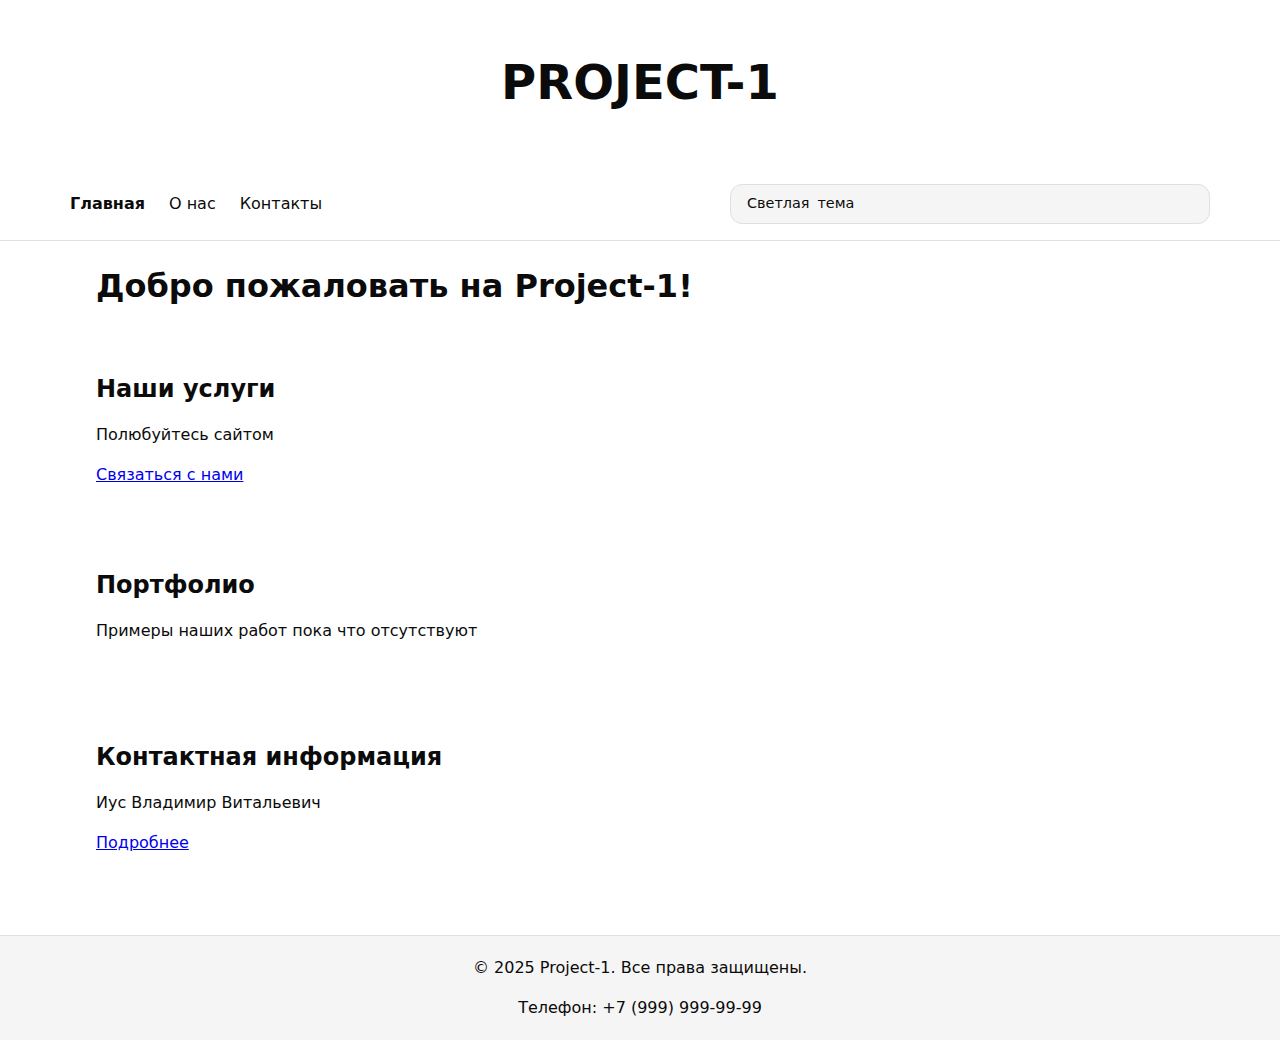
<file: src/index.html>
<!DOCTYPE html>
<html lang="ru">
<head>
    <meta charset="UTF-8">
    <meta name="viewport" content="width=device-width, initial-scale=1.0">
    <title>Главная - Project-1</title>
    <meta name="description" content="Краткое описание главной страницы вашего сайта">
    <link rel="icon" href="assets/favicon.ico" type="image/x-icon">
    <link rel="stylesheet" href="style.css">
</head>
<body>
    <!-- Шапка сайта -->
    <header class="site-header">
        <div class="asd"><a class="site-header__brand" href="http://127.0.0.1:3002/src/index.html">PROJECT-1</a></div>
        <!-- Главное меню навигации -->
        <nav>
            <ul class="site-nav__list">
                <li><a class="site-nav__link site-nav__link--active" href="index.html">Главная</a></li>
                <li><a class="site-nav__link" href="about.html">О нас</a></li>
                <li><a class="site-nav__link" href="contacts.html">Контакты</a></li>
            </ul>
        </nav>
        <button class="theme-toggle" type="button" aria-pressed="false">тема</button>
        <script defer>
            const KEY='theme', btn=document.querySelector('.theme-toggle');
            const prefersDark = matchMedia('(prefers-color-scheme: dark)').matches;
            // Автовыбор: системная тема или сохранённый выбор пользователя
            if(localStorage.getItem(KEY)==='dark' || (!localStorage.getItem(KEY) && prefersDark)){
                document.body.classList.add('theme-dark');
                btn?.setAttribute('aria-pressed','true');
            }
            // Переключение по кнопке с сохранением в localStorage
            btn?.addEventListener('click', ()=>{
                const isDark=document.body.classList.toggle('theme-dark');
                btn.setAttribute('aria-pressed', String(isDark));
                localStorage.setItem(KEY, isDark ? 'dark' : 'light');
            });
        </script>
    </header>
    <!-- Уникальное основное содержимое страницы -->
    <main class="container">
        <h1>Добро пожаловать на Project-1!</h1>
        <!-- Секция 1 с якорем -->
        <section id="services" class="section">
            <h2 class="section__title">Наши услуги</h2>
            <p>Полюбуйтесь сайтом</p>
            <a href="contacts.html">Связаться с нами</a> <!-- Якорная ссылка внутри страницы -->
        </section>
        <!-- Секция 2 с якорем -->
        <section id="portfolio" class="section">
            <h2 class="section__title">Портфолио</h2>
            <p>Примеры наших работ пока что отсутствуют</p>
        </section>
        <!-- Секция 3 с якорем -->
        <section id="contacts" class="section">
            <h2 class="section__title">Контактная информация</h2>
            <p>Иус Владимир Витальевич</p>
            <a href="about.html">Подробнее</a> <!-- Ссылка на отдельную страницу -->
        </section>
    </main>
    <!-- Подвал сайта -->
    <footer>
        <p>&copy; 2025 Project-1. Все права защищены.</p>
        <p>Телефон: +7 (999) 999-99-99</p>
    </footer>
</body>
</html>
</file>
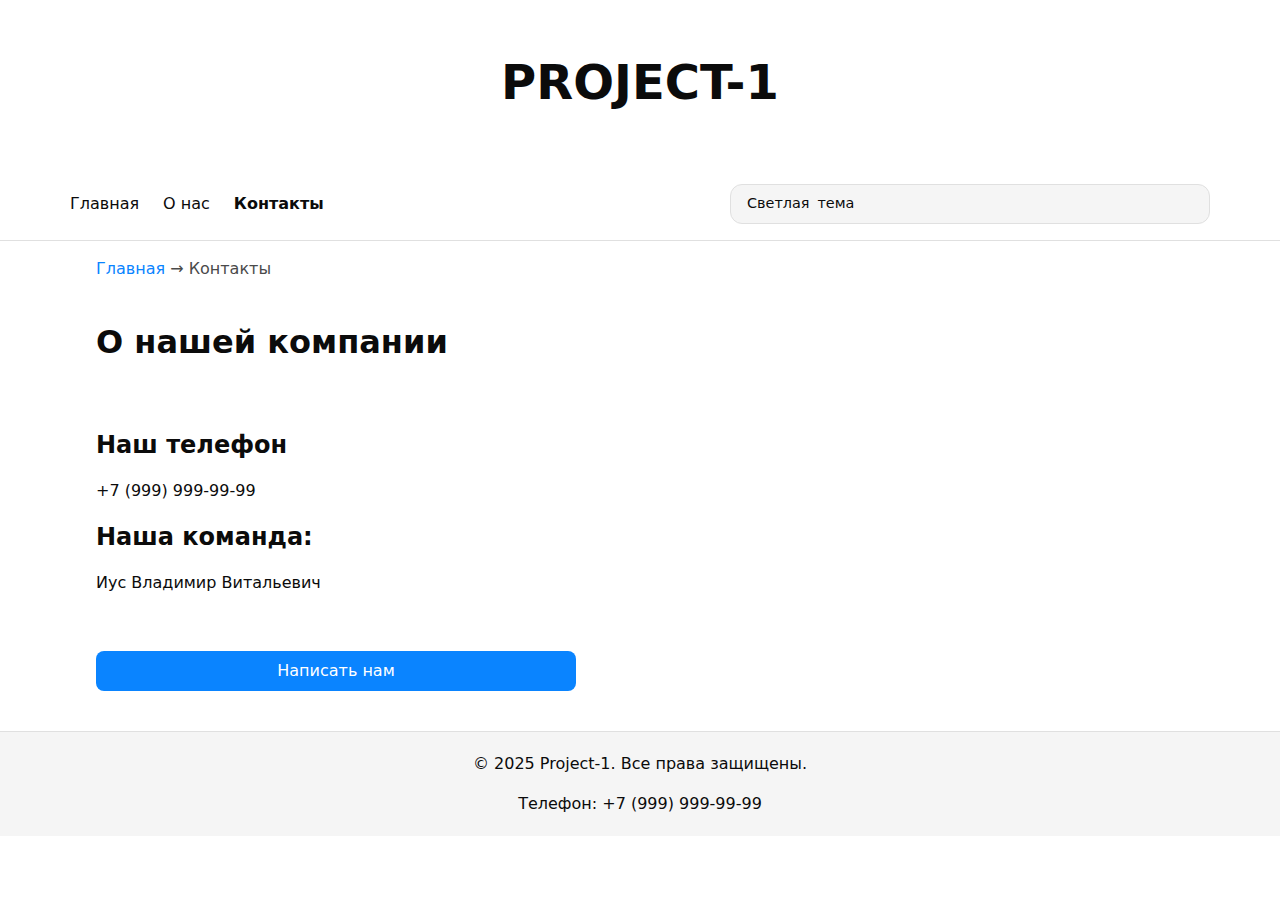
<file: src/contacts.html>
<!DOCTYPE html>
<html lang="ru">
<head>
    <meta charset="UTF-8">
    <meta name="viewport" content="width=device-width, initial-scale=1.0">
    <link rel="icon" href="assets/favicon.ico" type="image/x-icon">
    <link rel="stylesheet" href="style.css">
    <script src="logic.js" defer></script>
    <script src="phone.js" defer></script>
    <title>Контакты - Project-1</title>
    <meta name="description" content="Контакты">
</head>
<body>
    <header class="site-header">
        <div class="asd"><a class="site-header__brand" href="http://127.0.0.1:3002/src/index.html">PROJECT-1</a></div>
        <nav>
            <ul class="site-nav__list">
                <li><a class="site-nav__link" href="index.html">Главная</a></li>
                <li><a class="site-nav__link" href="about.html">О нас</a></li>
                <li><a class="site-nav__link site-nav__link--active" href="contacts.html">Контакты</a></li>
            </ul>
        </nav>
        <button class="theme-toggle" type="button" aria-pressed="false">тема</button>
        <script defer>
            const KEY='theme', btn=document.querySelector('.theme-toggle');
            const prefersDark = matchMedia('(prefers-color-scheme: dark)').matches;
            // Автовыбор: системная тема или сохранённый выбор пользователя
            if(localStorage.getItem(KEY)==='dark' || (!localStorage.getItem(KEY) && prefersDark)){
                document.body.classList.add('theme-dark');
                btn?.setAttribute('aria-pressed','true');
            }
            // Переключение по кнопке с сохранением в localStorage
            btn?.addEventListener('click', ()=>{
                const isDark=document.body.classList.toggle('theme-dark');
                btn.setAttribute('aria-pressed', String(isDark));
                localStorage.setItem(KEY, isDark ? 'dark' : 'light');
            });
        </script>
    </header>
    <main class="container">
        <!-- Простые "хлебные крошки" -->
        <nav class="breadcrumbs" aria-label="Хлебные крошки">
            <a href="index.html">Главная</a> →
            <span>Контакты</span>
        </nav>
        <h1>О нашей компании</h1>
        <section class="section">
            <h2 class="section__title">Наш телефон</h2>
            <p>+7 (999) 999-99-99</p>
            <h2 class="section__title">Наша команда:</h2>
            <p>Иус Владимир Витальевич</p>
        </section>
        <!-- Кнопка открытия модалки -->
        <!-- Кнопка открытия модалки -->
        <button id="openDialog" type="button">Написать нам</button>

        <!-- Модалка с формой -->
        <dialog id="contactDialog" aria-labelledby="dialogTitle">
            <h2 id="dialogTitle">Обратная связь</h2>
            <form id="contactForm" method="dialog" novalidate>
                <label for="name">Имя</label>
                <input id="name" name="name" type="text" required minlength="2" autocomplete="given-name">
                
                <label for="email">E-mail</label>
                <input id="email" name="email" type="email" required autocomplete="email">
                
                <label for="phone">Телефон</label>
                <input id="phone" name="phone" type="tel" inputmode="tel" autocomplete="tel"
                    aria-describedby="phoneHelp" placeholder="+7 (___) ___-__-__"
                    required pattern="^\+7 \(\d{3}\) \d{3}-\d{2}-\d{2}$">
                <small id="phoneHelp">Формат: +7 (900) 000-00-00</small>
                
                <label for="date">Дата</label>
                <input id="date" name="date" type="date">
                
                <label for="topic">Тема</label>
                <select id="topic" name="topic" required>
                    <option value="">Выберите тему</option>
                    <option>Вопрос</option>
                    <option>Заказ</option>
                </select>
                
                <label for="message">Сообщение</label>
                <textarea id="message" name="message" rows="4" required></textarea>
                
                <div class="form-actions">
                    <button type="button" id="closeDialog">Закрыть</button>
                    <button type="submit">Отправить</button>
                </div>
            </form>
        </dialog>
    </main>
    <footer>
        <p>&copy; 2025 Project-1. Все права защищены.</p>
        <p>Телефон: +7 (999) 999-99-99</p>
    </footer>
</body>
</html>
</file>
<file: src/style.css>
/* ===== CSS Reset и БАЗОВЫЕ СТИЛИ ===== */
* { box-sizing: border-box; }
html, body { margin: 0; padding: 0; }
body {
    font-family: system-ui, -apple-system, "Segoe UI", Roboto, Arial, sans-serif;
    line-height: 1.5;
    color: var(--color-fg, #0b0b0b);
    background-color: var(--color-bg, #fff);
    transition: background-color 0.3s ease, color 0.3s ease;
}

/* ===== ДИЗАЙН-ТОКЕНЫ (CSS Переменные) ===== */
:root {
    /* Палитра (светлая тема) */
    --color-bg: #fff;
    --color-bg-secondary: #f5f5f5;
    --color-fg: #0b0b0b;
    --color-fg-secondary: #4a4a4a;
    --color-muted: #666;
    --color-primary: #0a84ff;
    --color-primary-hover: #0066cc;
    --color-danger: #b00020;
    --color-border: #e0e0e0;
    --color-shadow: rgba(0, 0, 0, 0.08);
    
    /* Типографика */
    --font-body: system-ui, -apple-system, "Segoe UI", Roboto, Arial, sans-serif;
    
    /* Размеры и отступы */
    --space-1: 4px;
    --space-2: 8px;
    --space-3: 16px;
    --space-4: 24px;
    --space-5: 40px;
    
    /* Декоративные */
    --radius: 12px;
    --shadow: 0 1px 2px var(--color-shadow), 0 8px 24px var(--color-shadow);
}

/* Тёмная тема */
body.theme-dark {
    --color-bg: #1a1a1a;
    --color-bg-secondary: #2d2d2d;
    --color-fg: #f0f0f0;
    --color-fg-secondary: #b0b0b0;
    --color-muted: #888;
    --color-primary: #3a9dff;
    --color-primary-hover: #5ab1ff;
    --color-border: #444;
    --color-shadow: rgba(0, 0, 0, 0.3);
}

/* ===== СТИЛИ ДЛЯ ПЕРЕКЛЮЧАТЕЛЯ ТЕМЫ ===== */
.theme-toggle {
    background-color: var(--color-bg-secondary);
    color: var(--color-fg);
    border: 1px solid var(--color-border);
    border-radius: var(--radius);
    padding: var(--space-2) var(--space-3);
    cursor: pointer;
    font-size: 0.9rem;
    transition: all 0.2s ease;
    display: flex;
    align-items: center;
    gap: var(--space-2);
}

.theme-toggle:hover {
    background-color: var(--color-primary);
    color: white;
    border-color: var(--color-primary);
}

.theme-toggle:active {
    transform: scale(0.98);
}

.theme-toggle[aria-pressed="true"] {
    background-color: var(--color-primary);
    color: white;
}

/* Иконка для переключателя темы */
.theme-toggle::before {
    content: "Светлая";
}

.theme-toggle[aria-pressed="true"]::before {
    content: "Тёмная";
}

/* ===== ОСНОВНЫЕ СТИЛИ ДЛЯ ФОРМ ===== */
label {
    display: block;
    margin: 0.5rem 0 0.25rem;
    color: var(--color-fg);
}
input, select, textarea, button {
    width: 100%;
    max-width: 480px;
    padding: .5rem .75rem;
    border: 1px solid var(--color-border);
    border-radius: 8px;
    background: var(--color-bg);
    font: inherit;
    color: var(--color-fg);
    transition: border-color 0.2s ease, background-color 0.3s ease;
}
/* Кнопка по умолчанию */
button, [type="submit"] {
    background: var(--color-primary);
    color: #fff;
    border: none;
    cursor: pointer;
    padding: var(--space-2) var(--space-4);
}
/* Состояния элементов формы */
:where(a, input, select, textarea, button):focus-visible {
    outline: 2px solid var(--color-primary);
    outline-offset: 2px;
}
button:hover { background-color: var(--color-primary-hover); }
:disabled, [aria-disabled="true"] { opacity: .6; cursor: not-allowed; }
[aria-invalid="true"] { border-color: var(--color-danger); }

/* ===== СТИЛИ ДЛЯ МОДАЛЬНОГО ОКНА ===== */
.modal[hidden] { display: none; }
.modal {
    position: fixed;
    inset: 0;
    display: grid;
    place-items: center;
    z-index: 1000;
}
.modal__backdrop {
    position: absolute;
    inset: 0;
    background: rgba(0,0,0,.5);
}
.modal__window {
    position: relative;
    z-index: 1;
    background: var(--color-bg);
    border-radius: var(--radius, 12px);
    padding: var(--space-4, 1.25rem);
    width: min(92vw, 520px);
    max-height: 90vh;
    overflow-y: auto;
    color: var(--color-fg);
    box-shadow: var(--shadow);
    border: 1px solid var(--color-border);
}
.form-actions {
    display: flex;
    gap: .5rem;
    margin-top: var(--space-4, 1rem);
}

/* ===== СТИЛИ ДЛЯ НАВИГАЦИИ И ШАПКИ (БЭМ) ===== */
.site-header {
    padding: var(--space-3);
    background-color: var(--color-bg);
    border-bottom: 1px solid var(--color-border);
    display: flex;
    justify-content: space-between;
    align-items: center;
    flex-wrap: wrap;
    gap: var(--space-3);
    padding-left: 70px;
    padding-right: 70px;
}
.site-nav__list {
    display: flex;
    gap: var(--space-4);
    list-style: none;
    padding: 0;
    margin: 0;
}
.site-nav__link {
    color: var(--color-fg);
    text-decoration: none;
    transition: color 0.2s ease;
}
.site-nav__link:hover,
.site-nav__link:focus { 
    color: var(--color-primary); 
}
.site-nav__link--active { font-weight: bold; }
.site-nav__link--cta {
    background-color: var(--color-primary);
    color: white;
    padding: var(--space-1) var(--space-3);
    border-radius: var(--radius);
}
.site-nav__link--cta:hover {
    background-color: var(--color-primary-hover);
}

/* ===== СТИЛИ ДЛЯ ХЛЕБНЫХ КРОШЕК ===== */
.breadcrumbs {
    padding: var(--space-3) 0;
    color: var(--color-fg-secondary);
}
.breadcrumbs__list {
    display: flex;
    gap: var(--space-2);
    list-style: none;
    padding: 0;
    margin: 0;
    flex-wrap: wrap;
}
.breadcrumbs__item:not(:last-child)::after {
    content: "→";
    margin-left: var(--space-2);
    color: var(--color-muted);
}
.breadcrumbs a {
    color: var(--color-primary);
    text-decoration: none;
}
.breadcrumbs a:hover {
    text-decoration: underline;
}

/* ===== СТИЛИ ДЛЯ ЯКОРЕЙ ===== */
html { scroll-behavior: smooth; }
:target {
    outline: 2px dashed var(--color-primary);
    outline-offset: 4px;
}

/* ===== СТИЛИ ДЛЯ КОНТЕЙНЕРА САЙТА ===== */
.container {
    width: min(100% - 2 * var(--space-4), 1120px);
    margin-inline: auto;
    padding-inline: var(--space-3);
}

/* ===== СТИЛИ ДЛЯ СЕКЦИЙ ===== */
.section {
    padding-block: var(--space-5);
    background-color: var(--color-bg);
    color: var(--color-fg);
}
.section__title {
    margin: 0 0 var(--space-3);
    color: var(--color-fg);
}

/* ===== СТИЛИ ДЛЯ МЕДИА (Изображения и Видео) ===== */
/* Делаем медиа-элементы отзывчивыми */
img, video {
    max-width: 100%;
    height: auto;
    display: block;
}
/* Стиль для адаптивного видео-контейнера */
.media-container {
    width: min(100%, 960px);
    margin-inline: auto;
    background-color: var(--color-bg-secondary);
    border-radius: var(--radius);
    overflow: hidden;
}
.media-container iframe,
.media-container video {
    width: 100%;
    height: 500px;
    border: 0;
    border-radius: var(--radius);
}
/* Стиль для фоновой секции с градиентом */
.hero{
    background-image:
    linear-gradient(to top, rgba(0,0,0,.55), rgba(0,0,0,.15)),
    image-set(
    url("https://www.google.com/imgres?q=%D0%BE%D0%B1%D0%B5%D0%B7%D1%8C%D1%8F%D0%BD%D0%B0%20%D1%81%20%D0%BF%D0%B8%D1%81%D1%82%D0%BE%D0%BB%D0%B5%D1%82%D0%BE%D0%BC&imgurl=https%3A%2F%2Favatarko.ru%2Fimg%2Fkartinka%2F1%2Fobezyana_s_pistoletom.jpg&imgrefurl=https%3A%2F%2Favatarko.ru%2Fkartinka%2F292&docid=bov_6F6r6u8kJM&tbnid=xh9Zv2WYn-Nk2M&vet=12ahUKEwjmptKoltuPAxVJBhAIHcvHAJEQM3oECBsQAA..i&w=700&h=757&hcb=2&ved=2ahUKEwjmptKoltuPAxVJBhAIHcvHAJEQM3oECBsQAA") 1x, /* обычные экраны */
    url("https://www.google.com/imgres?q=%D0%BE%D0%B1%D0%B5%D0%B7%D1%8C%D1%8F%D0%BD%D0%B0%20%D1%81%20%D0%BF%D0%B8%D1%81%D1%82%D0%BE%D0%BB%D0%B5%D1%82%D0%BE%D0%BC&imgurl=https%3A%2F%2Favatarko.ru%2Fimg%2Fkartinka%2F1%2Fobezyana_s_pistoletom.jpg&imgrefurl=https%3A%2F%2Favatarko.ru%2Fkartinka%2F292&docid=bov_6F6r6u8kJM&tbnid=xh9Zv2WYn-Nk2M&vet=12ahUKEwjmptKoltuPAxVJBhAIHcvHAJEQM3oECBsQAA..i&w=700&h=757&hcb=2&ved=2ahUKEwjmptKoltuPAxVJBhAIHcvHAJEQM3oECBsQAA") 2x /* плотные экраны */
    );
    background-position:center;
    background-size:cover;
    background-repeat:no-repeat;
}

/* ===== УТИЛИТЫ И МЕЛКИЕ ПРАВКИ ===== */
/* Скрываем элемент визуально, но оставляем для скринридеров */
.visually-hidden {
    position: absolute;
    width: 1px;
    height: 1px;
    padding: 0;
    margin: -1px;
    overflow: hidden;
    clip: rect(0, 0, 0, 0);
    white-space: nowrap;
    border: 0;
}

/* Цветовые схемы для системных элементов */
:root { 
    color-scheme: light; 
}

body.theme-dark { 
    color-scheme: dark; 
}

/* Стили для подвала сайта */
footer {
    background-color: var(--color-bg-secondary);
    color: var(--color-fg);
    padding: var(--space-1);
    text-align: center;
    border-top: 1px solid var(--color-border);
    margin-top: var(--space-5);
}

/* Анимация для плавного перехода между темами */
* {
    transition: background-color 0.3s ease, color 0.3s ease, border-color 0.3s ease;
}

.site-header__brand{
    color: var(--color-fg);
    text-decoration: none;
    transition: color 0.2s ease;
    font-weight: bold;
    font-size:xxx-large;
}

.asd{
    width: 100%;
    text-align: center;
    margin-top: 30px;
    margin-bottom: 50px;
}

.cont {
    display: grid;
    gap: 20px;
    padding: 20px;
    max-width: 1200px;
    margin: 0 auto;
}

@media (min-width: 1001px) {
    .cont {
        grid-template-columns: repeat(4, 1fr);
    }
}

@media (max-width: 1000px) and (min-width: 768px) {
    .cont {
        grid-template-columns: repeat(2, 1fr);
    }
}

@media (max-width: 767px) {
    .cont {
        grid-template-columns: 1fr;
    }
}

.sas {
    background: white;
    border-radius: 12px;
    padding: 20px;
    text-align: center;
    box-shadow: 0 4px 15px rgba(0,0,0,0.1);
    border: 1px solid #e0e0e0;
}

.imsize {
    width: 100%;
    max-width: 200px;
    height: 200px;
    border-radius: 8px;
    margin: 0 auto 15px;
}

.derm {
    margin: 0;
    color: #0b0b0b;
    font-size: 18px;
    font-weight: 600;
}

body.theme-dark .sas {
    background: #3b3b3b;
    border-color: #444444;
}

body.theme-dark .derm {
    color: #f0f0f0;
}
</file>
